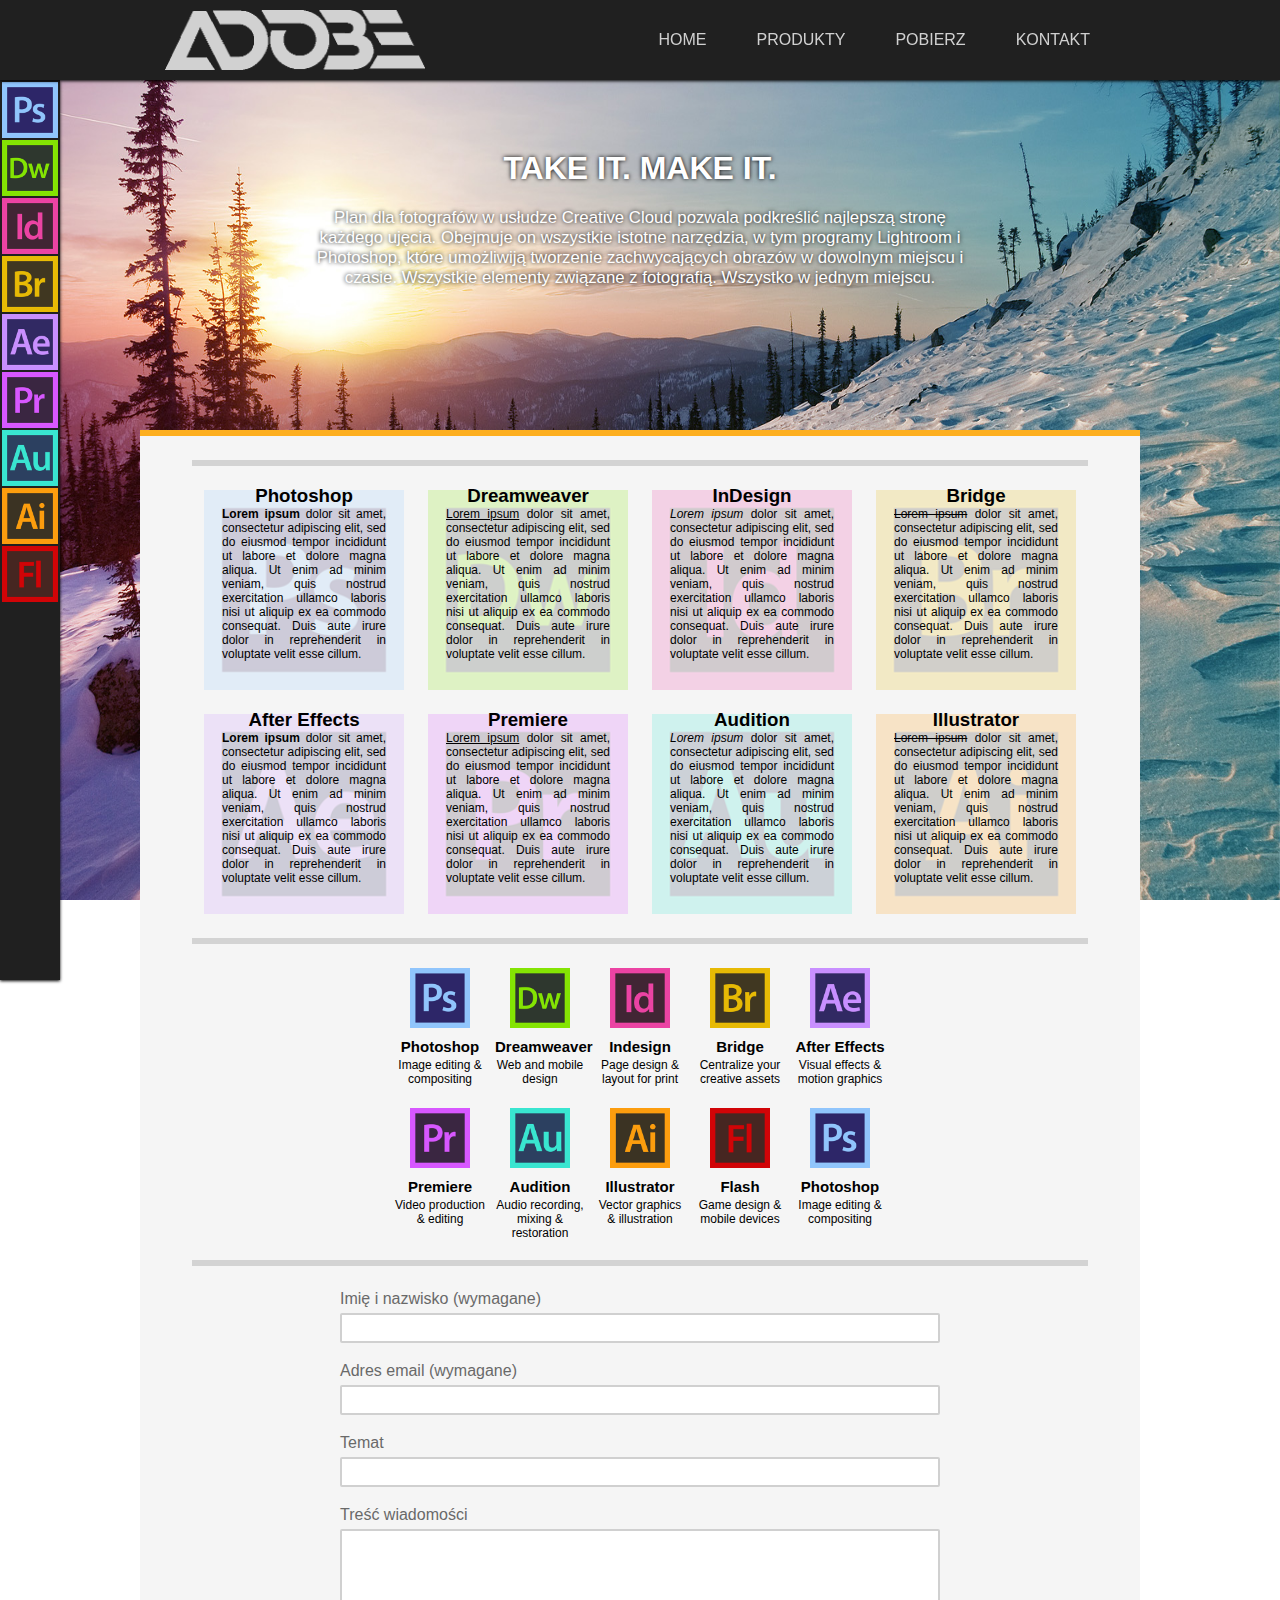
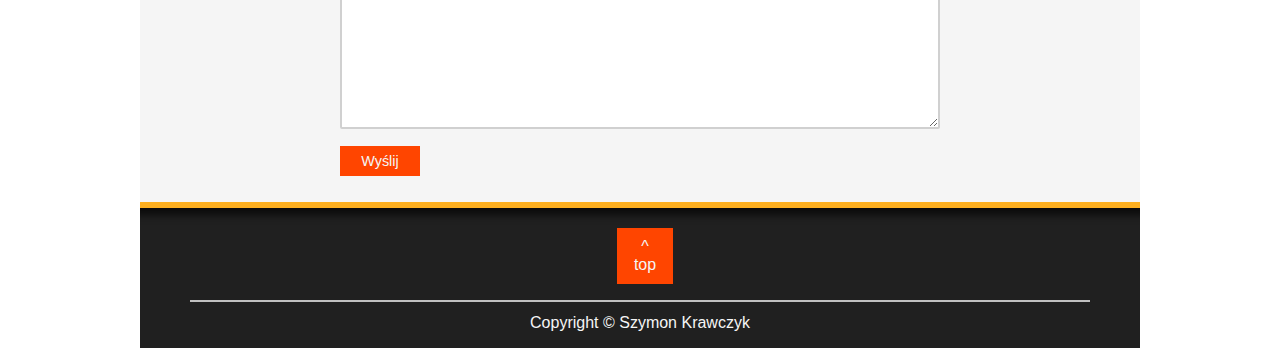
<file: adobe/index.html>
<html>
	<head>
		<link rel="stylesheet" href="styl.css"/>
		<meta charset="utf-8"/>
	</head>
	<body>
		<div id="top">
			<div id="top_menu">
                <div id="adobe_logo"></div>
                <div class="top_menu" id="KONTAKT">KONTAKT</div>
                <div class="top_menu" id="POBIERZ">POBIERZ</div>
                <div class="top_menu" id="PRODUKTY">PRODUKTY</div>
                <div class="top_menu" id="HOME">HOME</div>
            </div>
		</div>
		<div id="left">
			<div id="icon_left" class="icon_1"></div>
			<div id="icon_left" class="icon_2"></div>
			<div id="icon_left" class="icon_3"></div>
			<div id="icon_left" class="icon_4"></div>
			<div id="icon_left" class="icon_5"></div>
			<div id="icon_left" class="icon_6"></div>
			<div id="icon_left" class="icon_7"></div>
			<div id="icon_left" class="icon_8"></div>
			<div id="icon_left" class="icon_9"></div>
		</div>
        <div id="top_h1">
            <h1 id="takeit">
                TAKE IT. MAKE IT.
            </h1>
            <p id="makeit">
                Plan dla fotografów w usłudze Creative Cloud pozwala podkreślić najlepszą stronę każdego ujęcia. Obejmuje on wszystkie istotne narzędzia, w tym programy Lightroom i Photoshop, które umożliwiją tworzenie zachwycających obrazów w dowolnym miejscu i czasie. Wszystkie elementy związane z fotografią. Wszystko w jednym miejscu.
            </p>
        </div>
        <div id="page">
            <div id="content_top">
                <div class="description_images">
                    <div id="bg" class="icon_1"></div>
                    <h3 id="descriptionimage_h3">
                        Photoshop
                    </h3>
                    <p id="description_imagep">
                        <b>Lorem ipsum</b> dolor sit amet, consectetur adipiscing elit, sed do eiusmod tempor incididunt ut labore et dolore magna aliqua. Ut enim ad minim veniam, quis nostrud exercitation ullamco laboris nisi ut aliquip ex ea commodo consequat. Duis aute irure dolor in reprehenderit in voluptate velit esse cillum.
                    </p>
                </div>
                <div class="description_images">
                    <div id="bg" class="icon_2"></div>
                    <h3 id="descriptionimage_h3">
                        Dreamweaver
                    </h3>
                    <p id="description_imagep">
                        <u>Lorem ipsum</u> dolor sit amet, consectetur adipiscing elit, sed do eiusmod tempor incididunt ut labore et dolore magna aliqua. Ut enim ad minim veniam, quis nostrud exercitation ullamco laboris nisi ut aliquip ex ea commodo consequat. Duis aute irure dolor in reprehenderit in voluptate velit esse cillum.
                    </p>
                </div>
                <div class="description_images">
                    <div id="bg" class="icon_3"></div>
                    <h3 id="descriptionimage_h3">
                        InDesign
                    </h3>
                    <p id="description_imagep">
                        <i>Lorem ipsum</i> dolor sit amet, consectetur adipiscing elit, sed do eiusmod tempor incididunt ut labore et dolore magna aliqua. Ut enim ad minim veniam, quis nostrud exercitation ullamco laboris nisi ut aliquip ex ea commodo consequat. Duis aute irure dolor in reprehenderit in voluptate velit esse cillum.
                    </p>
                </div>
                <div class="description_images">
                    <div id="bg" class="icon_4"></div>
                    <h3 id="descriptionimage_h3">
                        Bridge
                    </h3>
                    <p id="description_imagep">
                        <s>Lorem ipsum</s> dolor sit amet, consectetur adipiscing elit, sed do eiusmod tempor incididunt ut labore et dolore magna aliqua. Ut enim ad minim veniam, quis nostrud exercitation ullamco laboris nisi ut aliquip ex ea commodo consequat. Duis aute irure dolor in reprehenderit in voluptate velit esse cillum.
                    </p>
                </div>
                <div class="description_images">
                    <div id="bg" class="icon_5"></div>
                    <h3 id="descriptionimage_h3">
                        After Effects
                    </h3>
                    <p id="description_imagep">
                        <b>Lorem ipsum</b> dolor sit amet, consectetur adipiscing elit, sed do eiusmod tempor incididunt ut labore et dolore magna aliqua. Ut enim ad minim veniam, quis nostrud exercitation ullamco laboris nisi ut aliquip ex ea commodo consequat. Duis aute irure dolor in reprehenderit in voluptate velit esse cillum.
                    </p>
                </div>
                <div class="description_images">
                    <div id="bg" class="icon_6"></div>
                    <h3 id="descriptionimage_h3">
                        Premiere
                    </h3>
                    <p id="description_imagep">
                        <u>Lorem ipsum</u> dolor sit amet, consectetur adipiscing elit, sed do eiusmod tempor incididunt ut labore et dolore magna aliqua. Ut enim ad minim veniam, quis nostrud exercitation ullamco laboris nisi ut aliquip ex ea commodo consequat. Duis aute irure dolor in reprehenderit in voluptate velit esse cillum.
                    </p>
                </div>
                <div class="description_images">
                    <div id="bg" class="icon_7"></div>
                    <h3 id="descriptionimage_h3">
                        Audition
                    </h3>
                    <p id="description_imagep">
                        <i>Lorem ipsum</i> dolor sit amet, consectetur adipiscing elit, sed do eiusmod tempor incididunt ut labore et dolore magna aliqua. Ut enim ad minim veniam, quis nostrud exercitation ullamco laboris nisi ut aliquip ex ea commodo consequat. Duis aute irure dolor in reprehenderit in voluptate velit esse cillum.
                    </p>
                </div>
                <div class="description_images">
                    <div id="bg" class="icon_8"></div>
                    <h3 id="descriptionimage_h3">
                        Illustrator
                    </h3>
                    <p id="description_imagep">
                        <s>Lorem ipsum</s> dolor sit amet, consectetur adipiscing elit, sed do eiusmod tempor incididunt ut labore et dolore magna aliqua. Ut enim ad minim veniam, quis nostrud exercitation ullamco laboris nisi ut aliquip ex ea commodo consequat. Duis aute irure dolor in reprehenderit in voluptate velit esse cillum.
                    </p>
                </div>
            </div>
            <div id="content_middle">
                <div class="middle_content">
                    <div class="icon_1" id="middle_icon"></div>
                    <div id="middle_content">
                        <b>Photoshop</b>
                        <p id="middlep">Image editing & compositing</p>
                    </div>
                </div>
                <div class="middle_content">
                    <div class="icon_2" id="middle_icon"></div>
                    <div id="middle_content">
                        <b>Dreamweaver</b>
                        <p id="middlep">Web and mobile design</p>
                    </div>
                </div>
                <div class="middle_content">
                    <div class="icon_3" id="middle_icon"></div>
                    <div id="middle_content">
                        <b>Indesign</b>
                        <p id="middlep">Page design & layout for print</p>
                    </div>
                </div>
                <div class="middle_content">
                    <div class="icon_4" id="middle_icon"></div>
                    <div id="middle_content">
                        <b>Bridge</b>
                        <p id="middlep">Centralize your creative assets</p>
                    </div>
                </div>
                <div class="middle_content">
                    <div class="icon_5" id="middle_icon"></div>
                    <div id="middle_content">
                        <b>After Effects</b>
                        <p id="middlep">Visual effects & motion graphics</p>
                    </div>
                </div>
                <div class="middle_content">
                    <div class="icon_6" id="middle_icon"></div>
                    <div id="middle_content">
                        <b>Premiere</b>
                        <p id="middlep">Video production & editing</p>
                    </div>
                </div>
                <div class="middle_content">
                    <div class="icon_7" id="middle_icon"></div>
                    <div id="middle_content">
                        <b>Audition</b>
                        <p id="middlep">Audio recording, mixing & restoration</p>
                    </div>
                </div>
                <div class="middle_content">
                    <div class="icon_8" id="middle_icon"></div>
                    <div id="middle_content">
                        <b>Illustrator</b>
                        <p id="middlep">Vector graphics & illustration</p>
                    </div>
                </div>
                <div class="middle_content">
                    <div class="icon_9" id="middle_icon"></div>
                    <div id="middle_content">
                        <b>Flash</b>
                        <p id="middlep">Game design & mobile devices</p>
                    </div>
                </div>
                <div class="middle_content">
                    <div class="icon_1" id="middle_icon"></div>
                    <div id="middle_content">
                        <b>Photoshop</b>
                        <p id="middlep">Image editing & compositing</p>
                    </div>
                </div>
            </div>
            <div id="content_bottom">
                <div class="typein">
                    Imię i nazwisko (wymagane)
                    <input type="text" class="input"/>
                </div>
                <div class="typein">
                    Adres email (wymagane)
                    <input type="text" class="input"/>
                </div>
                <div class="typein">
                    Temat
                    <input type="text" class="input"/>
                </div>
                <div class="typein">
                    Treść wiadomości
                    <textarea class="input" id="input_message"></textarea>
                </div>
                <div id="send_button">
                    Wyślij
                </div>
            </div>
        </div>
        <div id="footer">
            <a href="#">
                <div id="top_button">
                    ^
                    </br>
                    top
                </div>
            </a>
            <div id="copyright">
                Copyright © Szymon Krawczyk
            </div>
        </div>
	</body>
</html>
</file>
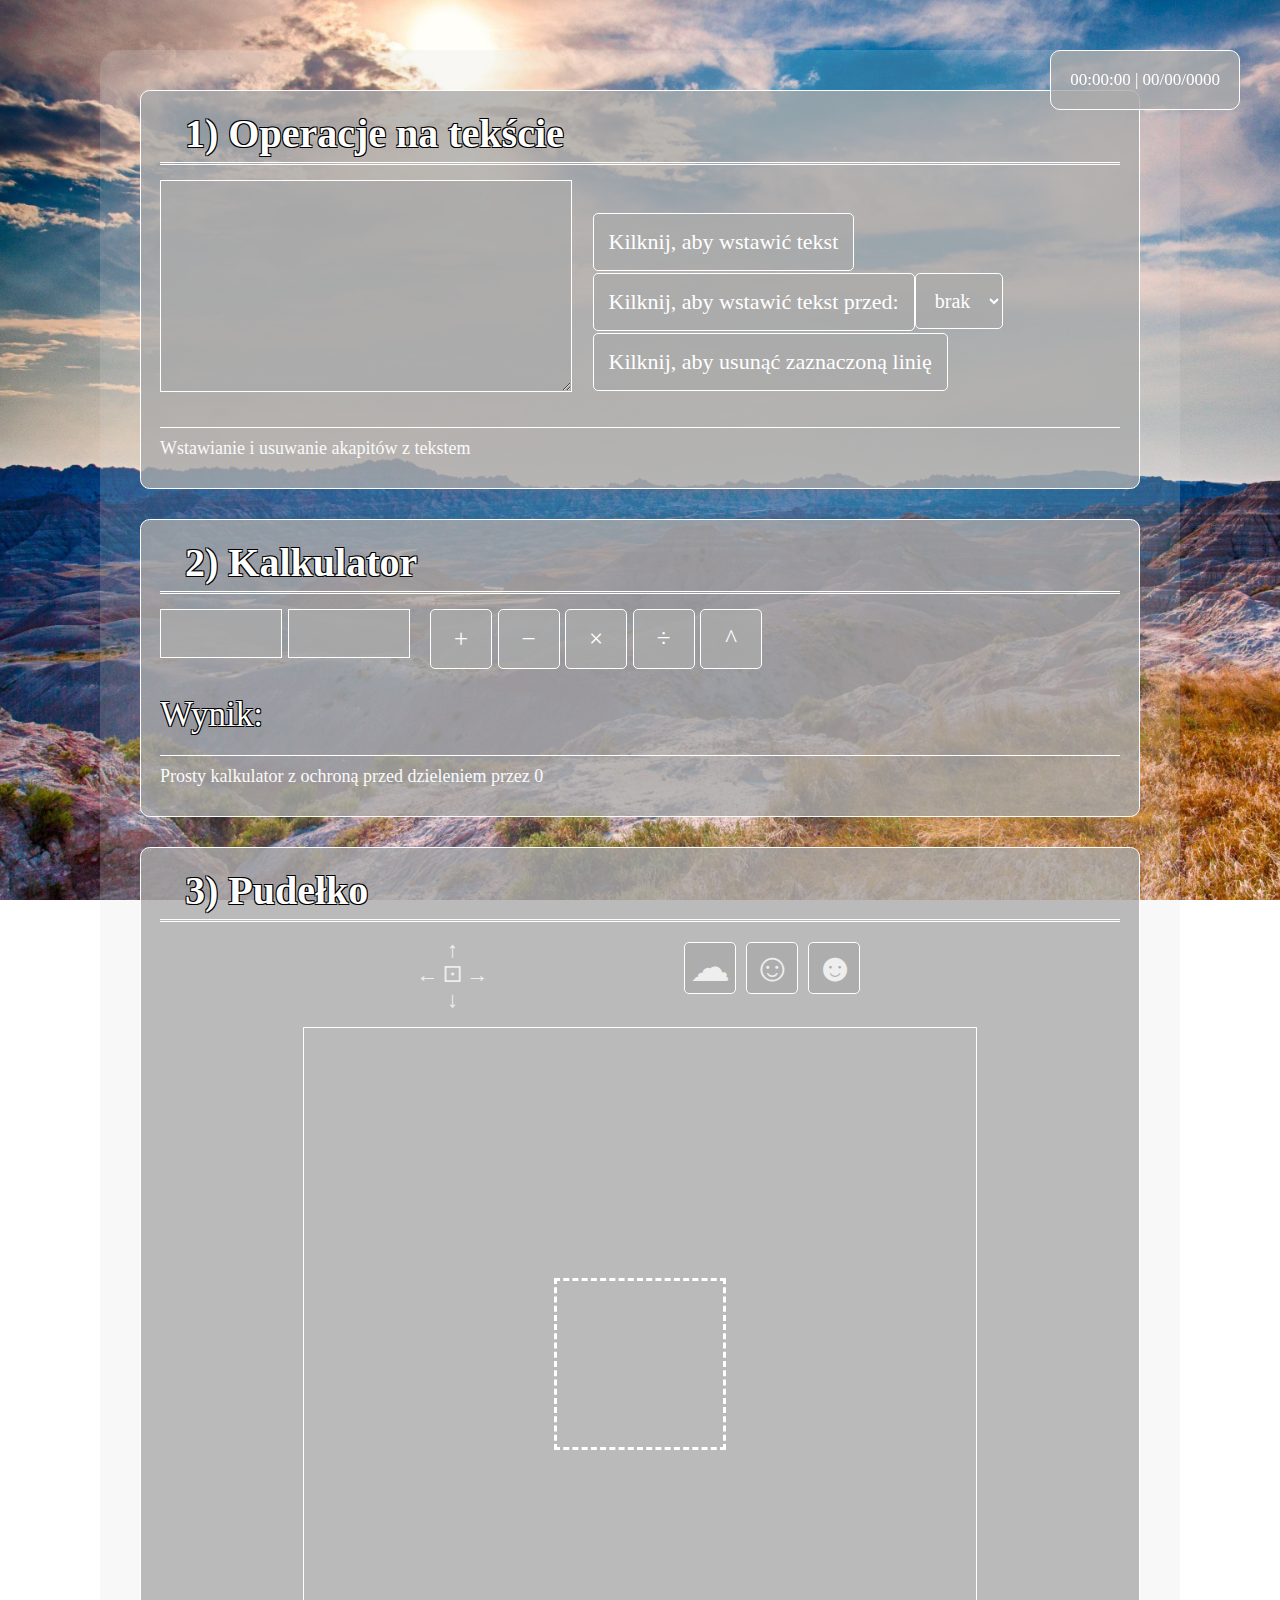
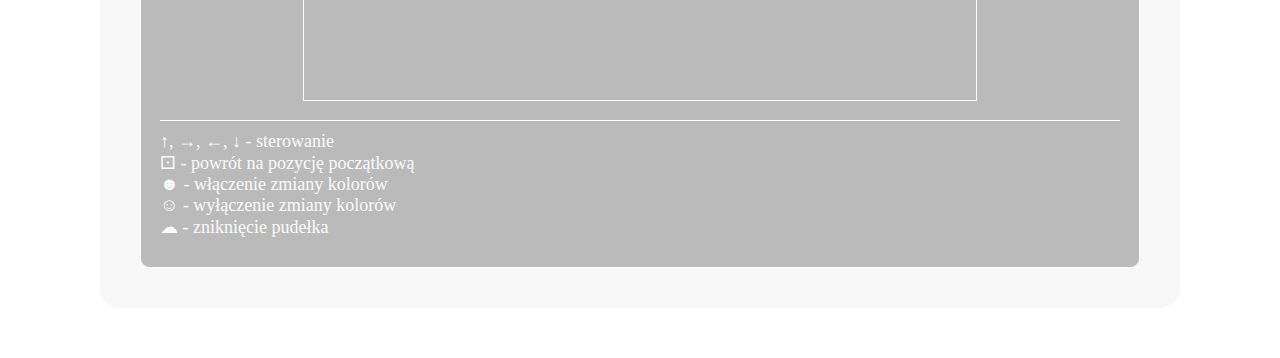
<file: coolJS/index.html>
﻿<!DOCTYPE HTML>
<html lang="pl">

<head>
    <meta charset="utf-8" />
    <meta name="description" content="Strona by Szymon Krawczyk" />
    <link rel="stylesheet" type="text/css" href="css/style/style.css" />
    <link rel="icon" href="media/icon.png" type="image/png" />
    <title>Aplikacje Internetowe</title>
</head>

<body>
    <div id="clock">00:00:00 | 00/00/0000</div>
    <div id="container">
        <div class="content">
            <h2 class="title">1) Operacje na tekście</h2>
            <div class="js-content first">
                <textarea id="input_1"></textarea>
                <div class="hold">
                    <div class="clickyButton" id="addNode">Kilknij, aby wstawić tekst</div>
                    <div class="clickyButton" id="addNodeBefore">Kilknij, aby wstawić tekst przed:</div>
                    <select class="clickyButton" id="selectP"></select>
                    <div class="clickyButton" id="deleteNode">Kilknij, aby usunąć zaznaczoną linię</div>
                </div>
                <div id="pContainer"></div>
            </div>
            <div class="comment">
                Wstawianie i usuwanie akapitów z tekstem
            </div>
        </div>
        <div class="content">
            <h2 class="title">2) Kalkulator</h2>
            <div class="js-content second">
                <input id="calcA" class="calcInput" type="number" />
                <input id="calcB" class="calcInput" type="number" />
                <div onclick="calc('+')" class="clickyButton">&plus;</div>
                <div onclick="calc('-')" class="clickyButton">&minus;</div>
                <div onclick="calc('*')" class="clickyButton">&times;</div>
                <div onclick="calc('/')" class="clickyButton">&divide;</div>
                <div onclick="calc('^')" class="clickyButton">^</div>
                <p id="calcResultP">Wynik: <span id="calcResult"></span></p>
            </div>
            <div class="comment">
                Prosty kalkulator z ochroną przed dzieleniem przez 0</div>
        </div>
        <div class="content">
            <h2 class="title">3) Pudełko</h2>
            <div class="js-content third">
                <div class="div3_controls">
                    <div class="div_3_nav_wrapper">
                        <div class="div_3_nav"></div>
                        <div class="div_3_nav arr" onclick="moveDiv_3('up')">&uarr;</div>
                        <div class="div_3_nav"></div>
                        <div class="div_3_nav arr" onclick="moveDiv_3('left')">&larr;</div>
                        <div class="div_3_nav arr" onclick="moveDiv_3('reset')">&#9856;</div>
                        <div class="div_3_nav arr" onclick="moveDiv_3('right')">&rarr;</div>
                        <div class="div_3_nav"></div>
                        <div class="div_3_nav arr" onclick="moveDiv_3('down')">&darr;</div>
                        <div class="div_3_nav"></div>
                    </div>
                    <div class="div3_colour_controls_wrapper">
                        <div class="clickyButton div_3_colour_button" id="startColour">&#9787;</div>
                        <div class="clickyButton div_3_colour_button" id="stopColour">&#9786;</div>
                        <div class="clickyButton div_3_colour_button" id="vanish">&#9729;</div>
                    </div>
                </div>
                <div id="div3_wrapper">
                    <div id="div3"></div>
                </div>
            </div>
            <div class="comment">
                &uarr;, &rarr;, &larr;, &darr; - sterowanie<br>
                &#9856; - powrót na pozycję początkową<br>
                &#9787; - włączenie zmiany kolorów<br>
                &#9786; - wyłączenie zmiany kolorów<br>
                &#9729; - zniknięcie pudełka<br>
            </div>
        </div>
        <!--
            <div class="content">
                <h2 class="title">Title example</h2>
                <div class="js-content">Example code</div>
                <div class="comment">Commenting.... *Typing...*</div>
            </div>
        -->
    </div>
</body>
	<script src="https://ajax.googleapis.com/ajax/libs/jquery/3.3.1/jquery.min.js"></script>
    <script src="JavaScript/clock.js"></script>
    <script src="JavaScript/text.js"></script>
    <script src="JavaScript/calc.js"></script>
    <script src="JavaScript/pulsingDiv.js"></script>
</html>
</file>
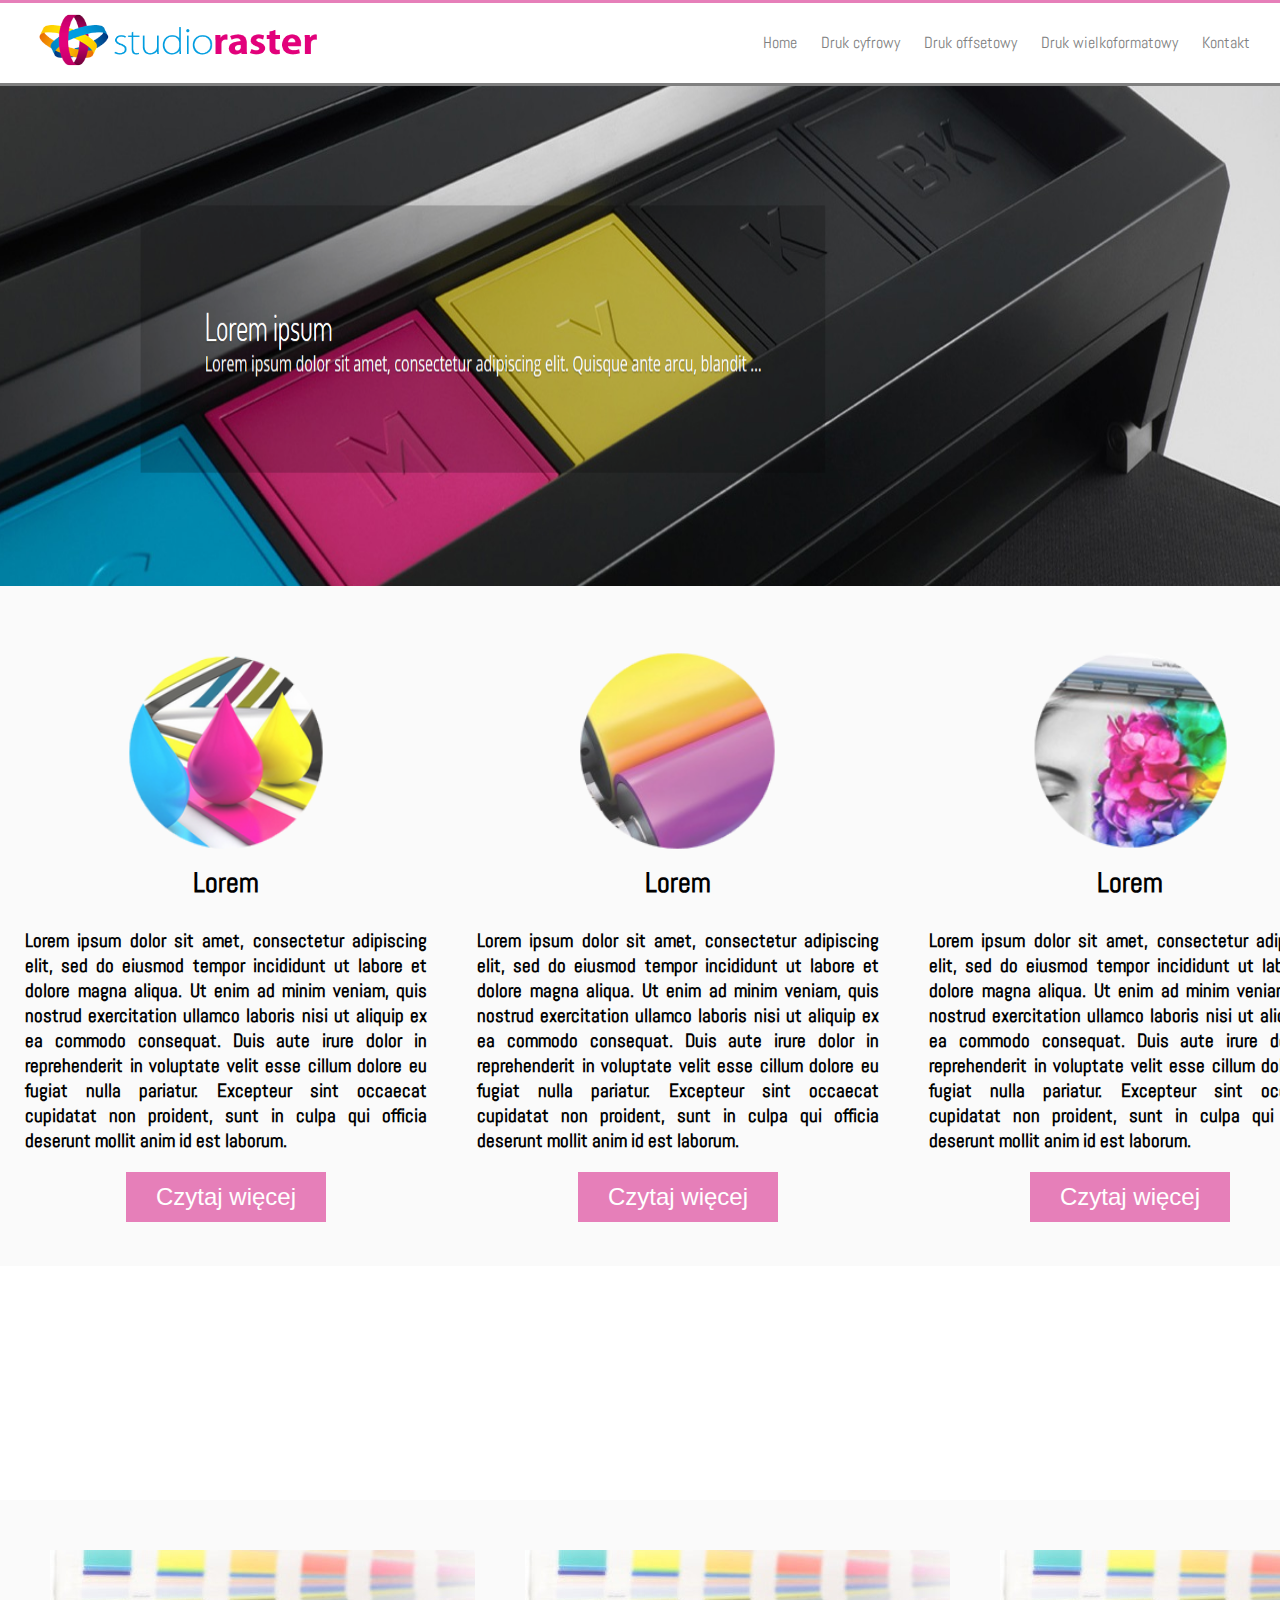
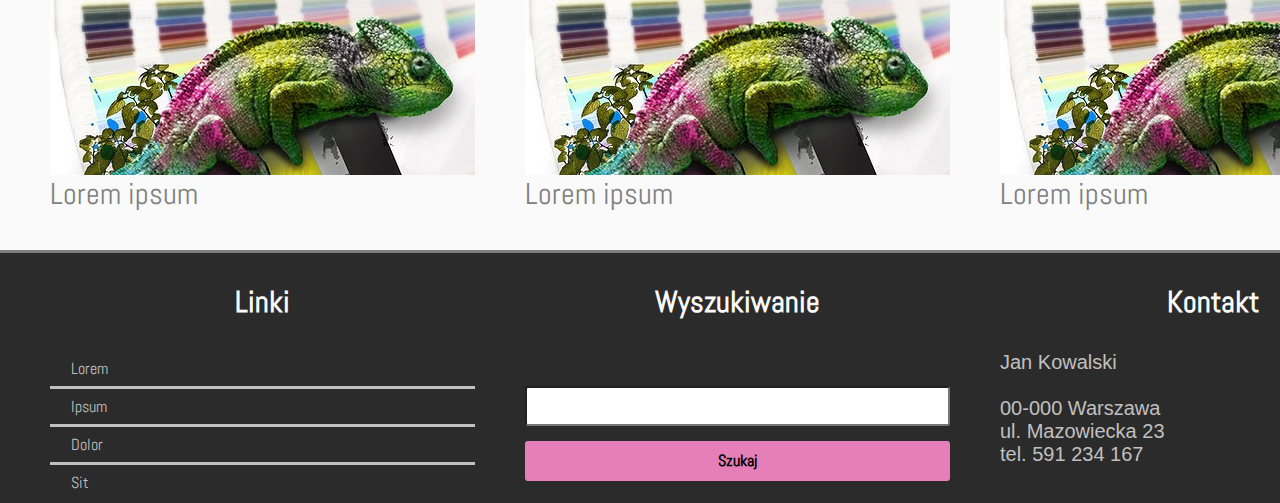
<file: raster/index.html>
<html>
    <head>
        <link rel="stylesheet" href="style.css"/>
        <meta charset="utf-8"/>
        <link href="https://fonts.googleapis.com/css?family=Abel" rel="stylesheet">
        <title>
            Studio Raster
        </title>
    </head>
    <body>
        <div id="top">
            <div id="logo"></div>
            <div id="menu">
                <div class="menu">Kontakt</div>
                <div class="menu">Druk wielkoformatowy</div>
                <div class="menu">Druk offsetowy</div>
                <div class="menu">Druk cyfrowy</div>
                <div class="menu">Home</div>
            </div>
        </div>
        <div id="cmyk_image"></div>
        <div id="content_middle">
            <div id="info_div">
                <div class="info">
                    <div class="info_image" id="image_1"></div>
                    <div class="info_content">
                        <h3>Lorem</h3>
                        <p class="info_p">
                            <b>Lorem ipsum dolor sit amet, consectetur adipiscing elit, sed do eiusmod tempor incididunt ut labore et dolore magna aliqua. Ut enim ad minim veniam, quis nostrud exercitation ullamco laboris nisi ut aliquip ex ea commodo consequat. Duis aute irure dolor in reprehenderit in voluptate velit esse cillum dolore eu fugiat nulla pariatur. Excepteur sint occaecat cupidatat non proident, sunt in culpa qui officia deserunt mollit anim id est laborum.</b>
                        </p>
                        <div class="read_more">Czytaj więcej</div>
                    </div>
                </div>
                <div class="info">
                    <div class="info_image" id="image_2"></div>
                    <div class="info_content">
                        <h3>Lorem</h3>
                        <p class="info_p">
                            <b>Lorem ipsum dolor sit amet, consectetur adipiscing elit, sed do eiusmod tempor incididunt ut labore et dolore magna aliqua. Ut enim ad minim veniam, quis nostrud exercitation ullamco laboris nisi ut aliquip ex ea commodo consequat. Duis aute irure dolor in reprehenderit in voluptate velit esse cillum dolore eu fugiat nulla pariatur. Excepteur sint occaecat cupidatat non proident, sunt in culpa qui officia deserunt mollit anim id est laborum.</b>
                        </p>
                        <div class="read_more">Czytaj więcej</div>
                    </div>
                </div>
                <div class="info">
                    <div class="info_image" id="image_3"></div>
                    <div class="info_content">
                        <h3>Lorem</h3>
                        <p class="info_p">
                            <b>Lorem ipsum dolor sit amet, consectetur adipiscing elit, sed do eiusmod tempor incididunt ut labore et dolore magna aliqua. Ut enim ad minim veniam, quis nostrud exercitation ullamco laboris nisi ut aliquip ex ea commodo consequat. Duis aute irure dolor in reprehenderit in voluptate velit esse cillum dolore eu fugiat nulla pariatur. Excepteur sint occaecat cupidatat non proident, sunt in culpa qui officia deserunt mollit anim id est laborum.</b>
                        </p>
                        <div class="read_more">Czytaj więcej</div>
                    </div>
                </div>
            </div>
        </div>
        <div id="holder">
            <div id="content_bottom">
                <div id="bottom_images">
                    <div class="bottom_set">
                        <div id="bottom_image"></div>
                        <span id="bottom_span">Lorem ipsum</span>
                    </div>
                    <div class="bottom_set">
                        <div id="bottom_image"></div>
                        <span id="bottom_span">Lorem ipsum</span>
                    </div>
                    <div class="bottom_set">
                        <div id="bottom_image"></div>
                        <span id="bottom_span">Lorem ipsum</span>
                    </div>
                </div>
            </div>
            <div id="footer">
                <div id="content_footer">
                    <div class="footer_set">
                        <h3 class="footer_h3">Linki</h3>
                        <div class="link">Lorem</div>
                        <div class="link">Ipsum</div>
                        <div class="link">Dolor</div>
                        <div id="no_border" class="link">Sit</div>
                    </div>
                    <div class="footer_set">
                        <h3 class="footer_h3">Wyszukiwanie</h3>
                        <input type="text" id="search_box"/>
                        <div id="search_button"><b>Szukaj</b></div>
                    </div>
                    <div class="footer_set">
                        <h3 class="footer_h3">Kontakt</h3>
                        <div id="kontakt">
                            Jan Kowalski
                            </br></br>
                            00-000 Warszawa
                            </br>
                            ul. Mazowiecka 23
                            </br>
                            tel. 591 234 167
                        </span>
                    </div>
                </div>
            </div>
        </div>
    </body>
</html>
</file>
<file: adobe/styl.css>
body
{
	margin: 0px;
	font-family: Arial;
    background-attachment: fixed;
    background-size: 100% 100%;
    background-image: url(bg.jpg);
}

/* gorny panel */
#top
{
	height: 80px;
	width: 100%;
	background-color: #202020;
	position: fixed;
	box-shadow: 0px 1px 3px #000;
	top: 0px;
	z-index: 3;
}

#top_menu
{
	width: 950px;
    height: 80px;
    margin-left: auto;
    margin-right: auto;
}

#adobe_logo
{
    margin-top: 10px;
    width: 260px;
    height: 60px;
    background-image: url(adobe_gray.png);
    background-size: 260px 60px;
    float: left;
    cursor: pointer;
}

#adobe_logo:hover
{
    background-image: url(adobe_white.png);
}

.top_menu
{
    height: 76px;
    width: auto;
    padding-left: 25px;
    padding-right: 25px;
    cursor: pointer;
    float: right;
    line-height: 80px;
    color: #D0D0D0;
}

.top_menu:hover
{
    background-color: #000;
    color: #FFF;
}

#HOME:hover
{
    border-bottom: 4px solid chartreuse;
}

#PRODUKTY:hover
{
    border-bottom: 4px solid crimson;
}

#POBIERZ:hover
{
    border-bottom: 4px solid cornflowerblue;
}

#KONTAKT:hover
{
    border-bottom: 4px solid yellow;
}

/* lewy panel */
#left
{
	left: 0px;
	width: 60px;
	height: 100%;
	background-color: #202020;
	top: 80px;
	position: fixed;
	z-index: 2;
	box-shadow: 0px 1px 3px #000;
}

#icon_left
{
	width: 56px;
	height: 56px;
	margin-left: 2px;
	float: left;
	margin-top: 2px;
    background-size: 56px 56px;
}

#icon_left:hover
{
	box-shadow: inset 0px 0px 0px 200px rgba(255,255,255,0.25);
    cursor: pointer;
}

.icon_1
{
    background-image: url(1.png);
}

.icon_2
{
    background-image: url(2.png);
}

.icon_3
{
    background-image: url(3.png);
}

.icon_4
{
    background-image: url(4.png);
}

.icon_5
{
    background-image: url(5.png);
}

.icon_6
{
    background-image: url(6.png);
}

.icon_7
{
    background-image: url(7.png);
}

.icon_8
{
    background-image: url(8.png);
}

.icon_9
{
    background-image: url(9.png);
}

/* napis na tle */
#top_h1
{
    margin-top: 150px;
    margin-left: auto;
    margin-right: auto;
    height: 160px;
    width: 700px;
    text-shadow: 0px 0px 4px #000;
    color: white;
}

#takeit
{
    text-align: center;
    font-weight: bold;
}

#makeit
{
    font-size: 1.05em;
    text-align: center;
    margin-left: 10px;
    margin-right: 10px;
}

/* glowna zawartosc */
#page
{
	width: 1000px;
    height: auto;
    background-color: whitesmoke;
    margin-left: auto;
    margin-right: auto;
    margin-top: 120px;
    border-top: 6px solid #FDAF1F;
    border-bottom: 6px solid #FDAF1F;
}

/* content top */

#content_top
{
    width: 896px;
    height: 448px;
    margin-left: auto;
    margin-right: auto;
    margin-top: 24px;
    border-top: 6px solid lightgrey;
    border-bottom: 6px solid lightgrey;
    padding-bottom: 12px;
    padding-top: 12px;
}

/* glowny div, pudelko na zawartosc */
.description_images
{
    width: 200px;
    height: 200px;
    margin: 12px;
    float: left;
    position: relative;
    z-index: 1;
}

/* tlo pudelka, pod zawartoscia */
#bg 
{
    position: absolute;
    background-size: 200px 200px;
    width: 200px;
    height: 200px;
    opacity: 0.2;
    z-index: -1;
}

/* zawartosc pudelka */
#descriptionimage_h3
{
    text-align: center;
    font-weight: 900;
    margin-top: -5px;
    margin-bottom: 0px;;
}

#description_imagep
{
    margin-left: 18px;
    margin-right: 18px;
    margin-top: 0px;
    font-size: 12;
    text-align: justify; 
}

/* content middle */

#content_middle
{
    width: 500px;
    height: 280px;
    margin-left: auto;
    margin-right: auto;
    margin-top: 24px;
}

.middle_content
{
    width: 100px;
    height: 140px;
    float: left;
}

#middle_icon
{
    width: 60px;
    height: 60px;
    background-size: 60px 60px;
    margin-left: auto;
    margin-right: auto;
}

#middle_content
{
    margin-left: auto;
    margin-right: auto;
    width: 90px;
    height: 65px;
    margin-top: 10px;
    text-align: center;
    font-size: 15px;
}

#middlep
{
    margin: 0px;
    margin-top: 3px;
    font-size: 12px;
}

/* content bottom */

#content_bottom
{
    border-top: 6px solid lightgrey;
    margin-top: 12px;
    width: 896px;
    margin-left: auto;
    margin-right: auto;
    height: 500px;
    color: dimgray;
    padding-top: 12px;
    padding-bottom: 24px;
}

.typein
{
    width: 600px;
    height: 60px;
    margin-left: auto;
    margin-right: auto;
    margin-top: 12px;
}

.input
{
    border: 2px solid #D0D0D0;
    border-radius: 2px;
    width: 100%;
    height: 30px;
    margin-top: 5px;  
    padding-left: 8px;
    padding-right: 8px;
}

#input_message
{
    height: 200px;
    padding-top: 8px;
    padding-bottom;: 8px;
    resize: vertical;
}

#send_button
{
    width: 80px;
    height: 30px;
    background-color: orangered;
    margin-top: 180px;
    margin-left: 148px;
    color: whitesmoke;
    text-align: center;
    line-height: 30px;
    font-size: 0.9em;
    cursor: pointer;
}

/* footer */

#footer
{
    width: 1000px;
    margin-left: auto;
    margin-right: auto;
    height: 140px;
    background-color: #202020;
    z-index: -1;
    box-shadow: inset 0px 38px 10px -32px rgba(0,0,0,0.76);
    color: whitesmoke;
}

#top_button
{
    width: 36px;
    height: 36px;
    position: absolute;
    margin-top: 20px;
    margin-left: 477px;
    text-align: center;
    padding: 10px;
    background-color: orangered;
    cursor: pointer;
}

a
{
    text-decoration: none;
    color: whitesmoke;
}

#copyright
{
    position: absolute;
    text-align: center;
    width: 900px;
    margin-left: 50px;
    margin-top: 92px;
    padding-top: 12;
    border-top: 2px solid silver;
}
</file>
<file: coolJS/css/style/style.css>
/* 
@mixin background-stripes ($degrees: 45deg, $color1: #606dbc, $width1: 10px, $color2: #606dbc, $width2: 10px, $width3: 50px, $opacity: 1) {
    background: repeating-linear-gradient(
                    $degrees,
                    $color1,
                    $color1 $width1,
                    $color2 $width2,
                    $color2 $width3
                );
        opacity: $opacity;
}
*/
/* line 4, E:/IT/Websites/_studia/scss/style/style.scss */
* {
  margin: 0;
  padding: 0;
  font-family: "Calibri", sanf-serif; }

/* line 10, E:/IT/Websites/_studia/scss/style/style.scss */
body {
  background-image: url("../../media/background4.jpg");
  background-size: cover;
  background-attachment: fixed;
  cursor: default; }

/* line 15, E:/IT/Websites/_studia/scss/style/style.scss */
textarea {
  background: rgba(170, 170, 170, 0.8);
  border: 1px solid white;
  height: 200px;
  max-height: 400px;
  min-height: 100px;
  min-width: 200px;
  overflow-y: scroll;
  padding: 5px;
  resize: vertical;
  width: 400px;
  color: white;
  font-size: 20px;
  font-family: Calibri;
  font-style: normal; }

/* line 30, E:/IT/Websites/_studia/scss/style/style.scss */
#container {
  background: rgba(219, 219, 219, 0.2);
  border-radius: 20px;
  margin: 50px;
  padding: 10px 40px;
  width: 1000px;
  margin-left: auto;
  margin-right: auto; }

/* line 40, E:/IT/Websites/_studia/scss/style/style.scss */
.content {
  background-color: rgba(170, 170, 170, 0.8);
  border: 1px solid white;
  border-radius: 9.6px;
  margin: 30px 0;
  padding: 19px;
  width: 960px; }
  /* line 48, E:/IT/Websites/_studia/scss/style/style.scss */
  .content .title {
    border-bottom: 3px double white;
    display: block;
    padding: 0 0 5px 25px;
    color: white;
    font-size: 40px;
    font-family: Calibri;
    font-style: normal;
    text-shadow: -1px -1px 0 #000, 1px -1px 0 #000, -1px  1px 0 #000, 1px  1px 0 #000; }
  /* line 56, E:/IT/Websites/_studia/scss/style/style.scss */
  .content .js-content {
    display: block;
    margin-top: 15px;
    overflow: hidden;
    color: white;
    font-size: 22px;
    font-family: Calibri;
    font-style: normal; }
  /* line 64, E:/IT/Websites/_studia/scss/style/style.scss */
  .content .comment {
    border-top: 1px solid white;
    display: block;
    margin-top: 19px;
    padding: 10px 0 10px 0;
    color: #FAFAFA;
    font-size: 18px;
    font-family: Calibri;
    font-style: normal; }

/* line 74, E:/IT/Websites/_studia/scss/style/style.scss */
#clock {
  background-color: rgba(170, 170, 170, 0.8);
  border: 1px solid white;
  border-radius: 10px;
  padding: 19px;
  position: fixed;
  right: 40px;
  color: white;
  font-size: 17px;
  font-family: Calibri;
  font-style: normal; }

/* line 85, E:/IT/Websites/_studia/scss/style/style.scss */
.clickyButton {
  background-color: rgba(170, 170, 170, 0.8);
  border: 1px solid white;
  border-radius: 5px;
  display: inline-block;
  padding: 15px;
  transition: 0.2s; }
  /* line 93, E:/IT/Websites/_studia/scss/style/style.scss */
  .clickyButton:hover {
    cursor: pointer;
    filter: invert(100%);
    transition: 0.2s; }

/* line 102, E:/IT/Websites/_studia/scss/style/style.scss */
.first #input_1 {
  min-height: 200px;
  height: 200px; }

/* line 107, E:/IT/Websites/_studia/scss/style/style.scss */
.first .hold {
  display: inline-block;
  margin-left: 15px;
  width: 50%; }
  /* line 112, E:/IT/Websites/_studia/scss/style/style.scss */
  .first .hold #selectP {
    wifth: 50px;
    color: white;
    font-size: 20px;
    font-family: Calibri;
    font-style: normal; }

/* line 118, E:/IT/Websites/_studia/scss/style/style.scss */
.first .clickyButton {
  margin: 1px;
  float: left;
  margin-left: auto;
  margin-right: auto; }

/* line 124, E:/IT/Websites/_studia/scss/style/style.scss */
.first #pContainer {
  margin-top: 10px; }
  /* line 127, E:/IT/Websites/_studia/scss/style/style.scss */
  .first #pContainer .normalLine {
    margin-left: 5px; }
    /* line 130, E:/IT/Websites/_studia/scss/style/style.scss */
    .first #pContainer .normalLine:hover {
      cursor: text; }
  /* line 135, E:/IT/Websites/_studia/scss/style/style.scss */
  .first #pContainer .selectedLine {
    text-decoration: underline;
    text-decoration-color: chartreuse; }

/* line 144, E:/IT/Websites/_studia/scss/style/style.scss */
.second .calcInput {
  background-color: rgba(170, 170, 170, 0.8);
  border: 1px solid white;
  text-align: right;
  width: 120px;
  color: white;
  font-size: 40px;
  font-family: Calibri;
  font-style: normal;
  text-shadow: -1px -1px 0 #000, 1px -1px 0 #000, -1px  1px 0 #000, 1px  1px 0 #000; }

/* line 152, E:/IT/Websites/_studia/scss/style/style.scss */
.second .clickyButton {
  position: relative;
  left: 15px;
  text-align: center;
  width: 30px;
  color: white;
  font-size: 25px;
  font-family: Calibri;
  font-style: normal; }

/* line 160, E:/IT/Websites/_studia/scss/style/style.scss */
.second #calcResultP {
  margin-top: 20px;
  color: white;
  font-size: 35px;
  font-family: Calibri;
  font-style: normal;
  text-shadow: -1px -1px 0 #000, 1px -1px 0 #000, -1px  1px 0 #000, 1px  1px 0 #000; }

/* line 165, E:/IT/Websites/_studia/scss/style/style.scss */
.second #calcResult {
  color: white;
  font-size: 40px;
  font-family: Calibri;
  font-style: normal; }

/* line 171, E:/IT/Websites/_studia/scss/style/style.scss */
.third .div3_controls {
  height: 75px;
  width: 450px;
  margin-left: auto;
  margin-right: auto; }
  /* line 176, E:/IT/Websites/_studia/scss/style/style.scss */
  .third .div3_controls .div_3_nav_wrapper {
    display: inline-block;
    float: left;
    height: inherit;
    width: 75px; }
  /* line 183, E:/IT/Websites/_studia/scss/style/style.scss */
  .third .div3_controls .div_3_nav {
    height: 25px;
    float: left;
    line-height: 25px;
    text-align: center;
    width: 25px; }
  /* line 191, E:/IT/Websites/_studia/scss/style/style.scss */
  .third .div3_controls .arr {
    color: #EEE; }
    /* line 194, E:/IT/Websites/_studia/scss/style/style.scss */
    .third .div3_controls .arr:hover {
      color: #FFF;
      cursor: pointer;
      transition: 0.1s;
      transform: scale(1.2); }
  /* line 202, E:/IT/Websites/_studia/scss/style/style.scss */
  .third .div3_controls .div3_colour_controls_wrapper {
    display: inline-block;
    float: right;
    height: inherit;
    width: 375px; }
    /* line 208, E:/IT/Websites/_studia/scss/style/style.scss */
    .third .div3_controls .div3_colour_controls_wrapper .div_3_colour_button {
      border: 1px solid white;
      float: right;
      height: 40px;
      line-height: 40px;
      margin: 5px;
      padding: 5px;
      text-align: center;
      width: 40px;
      color: #eee;
      font-size: 40px;
      font-family: Calibri;
      font-style: normal; }
      /* line 220, E:/IT/Websites/_studia/scss/style/style.scss */
      .third .div3_controls .div3_colour_controls_wrapper .div_3_colour_button:hover {
        color: #FFF;
        cursor: pointer;
        transition: 0.40s;
        filter: invert(85%); }
    /* line 228, E:/IT/Websites/_studia/scss/style/style.scss */
    .third .div3_controls .div3_colour_controls_wrapper #vanish {
      transition: 1s; }

/* line 234, E:/IT/Websites/_studia/scss/style/style.scss */
.third #div3_wrapper {
  border: 1px solid white;
  height: 672px;
  margin-top: 15px;
  overflow: hidden;
  width: 70%;
  margin-left: auto;
  margin-right: auto; }
  /* line 244, E:/IT/Websites/_studia/scss/style/style.scss */
  .third #div3_wrapper #div3 {
    background-color: transparent;
    border: 3px dashed white;
    height: 166px;
    left: 250px;
    max-height: 250px;
    max-width: 250px;
    min-height: 100px;
    min-width: 100px;
    position: relative;
    top: 250px;
    transition: 0.5s;
    width: 166px; }

/*# sourceMappingURL=../../css/style/style.map */
</file>
<file: raster/style.css>
body
{
    margin: 0;
    background-image: url(stoi.jpg);
    background-size: 100% 120%;
    background-attachment: fixed;
    font-family: 'Abel', sans-serif;
}

#top
{
    width: 100%;
    height: 80px;
    top: 0;
    left: 0;
    position: fixed;
    background-color: white;
    border-bottom: 3px solid grey;
    border-top: 3px solid #e67fb9;
    z-index: 2;
}

#logo
{
    float: left;
    margin-left: 30px;
    width: 300px;
    height: 80px;
    background-image: url(logo.png);
    background-size: 300px 80px;
}

#logo:hover
{
    cursor: pointer;
   box-shadow: inset 10px 10px 0px 200px rgba(255,255,255,0.3);
}

#menu
{
    width: autp;
    height: 80px;
    float: right;
    margin-right: 18px;
}

.menu
{
    width: auto;
    height: 80px;
    padding-left: 12px;
    padding-right: 12px;
    text-align: center;
    line-height: 80px;
    float: right;
    cursor: pointer;
    color: grey;
}

.menu:hover
{
    color: #e67fb9;
}

#cmyk_image
{
    background-image: url(slide1.png);
    margin-top: 86px;
    background-size: 100% 500px;
    width: 100%;
    height: 500px;
}

#content_middle
{
    padding-top: 40px;
    padding-bottom: 40px;
    width: 100%;
    height: auto;
    background-color: #FAFAFA;
}

#info_div
{
    width: 1356px;
    height: 600px;
    margin-left: auto;
    margin-right: auto;
}

.info
{
    width: 402px;
    padding: 25px;
    height: 550px;
    float: left;
}

.info_image
{
    width: 200px;
    height: 200px;
    margin-left: auto;
    margin-right: auto;
    background-size: 100% 100%;
    opacity: 0.8;
}

.info_image:hover
{
    cursor: pointer;
    opacity: 1;
}

#image_1
{
    background-image: url(111.png);
}

#image_2
{
    background-image: url(222.png);
}

#image_3
{
    background-image: url(333.png);
}

.info_content
{
    margin-top: -15px;
    width: 100%;
    height: 360px;
    text-align: center;
    font-size: 1.5em;
}

.info_p
{
    text-align: justify;
    font-size: 19px;
}

.read_more
{
    width: 200px;
    margin-left: auto;
    margin-right: auto;
    height: 50px;
    background-color: #e67fb9;
    cursor: pointer;
    line-height: 50px;
    text-align: center;
    color: white;
    font-family: Arial;
}

.read_more:hover
{
    background-color: #e564ad;
}

#holder
{
    
    bottom: 0;
    margin-bottom: -1000px;
    height: 400px;
    width: 100%;
    position: absolute;
}

#content_bottom
{
    margin-left: auto;
    margin-right: auto;
    width: 100%;
    height: 300px;
    padding-top: 50px;
    background-color: #FAFAFA;
    border-bottom: 3px solid grey;
}

#bottom_images
{
    height: 250px;
    width: 1425px;
    margin-left: auto;
    margin-right: auto;
}

.bottom_set
{
    width: 425px;
    height: 250px;
    float: left;
    margin-left: 50px;
    color: grey;
}

.bottom_set:hover
{
    color: #e67fb9;
}

#bottom_image
{
    width: 425px;
    height: 225px;
    background-image: url(rgb.jpg);
}

#bottom_image:hover
{
    background-image: url(cmyk.jpg);
    cursor: pointer;
}

#bottom_span
{
    cursor: pointer;
    font-size: 30px;
}

#footer
{
    height: 250px;
    width: 100%;
    margin-top: 0;
    background-color: #2b2b2b;
}

#content_footer
{
    margin-left: auto;
    margin-right: auto;
    width: 1425px;
    height: 250px;
}

.footer_set
{
    width: 425px;
    height: 240px;
    float: left;
    margin-left: 50px;
    color: #FAFAFA;
}

.footer_h3
{
    text-align: center;
    font-size: 30px;
}

.link
{
    height: 35px;
    width: 90%;
    padding-left: 5%;
    padding-right: 5%;
    line-height: 35px;
    border-bottom: 3px solid silver;
    cursor: pointer;
    color: silver;
}

.link:hover
{
    color: white;
}

#no_border
{
    border: none;
}

#search_box
{
    width: 100%;
    height: 40px;
    border-radius: 3px;
    margin-top: 35px;
    padding-left: 15px;
}

#search_button
{
    text-align: center;
    margin-top: 15px;
    border-radius: 3px;
    width: 100%;
    height: 40px;
    line-height: 40px;
    color: black;
    background-color: #e67fb9;
    cursor: pointer;
}

#kontakt
{
    font-size: 20px;
    font-family: Arial;
    color: silver;
}
</file>
